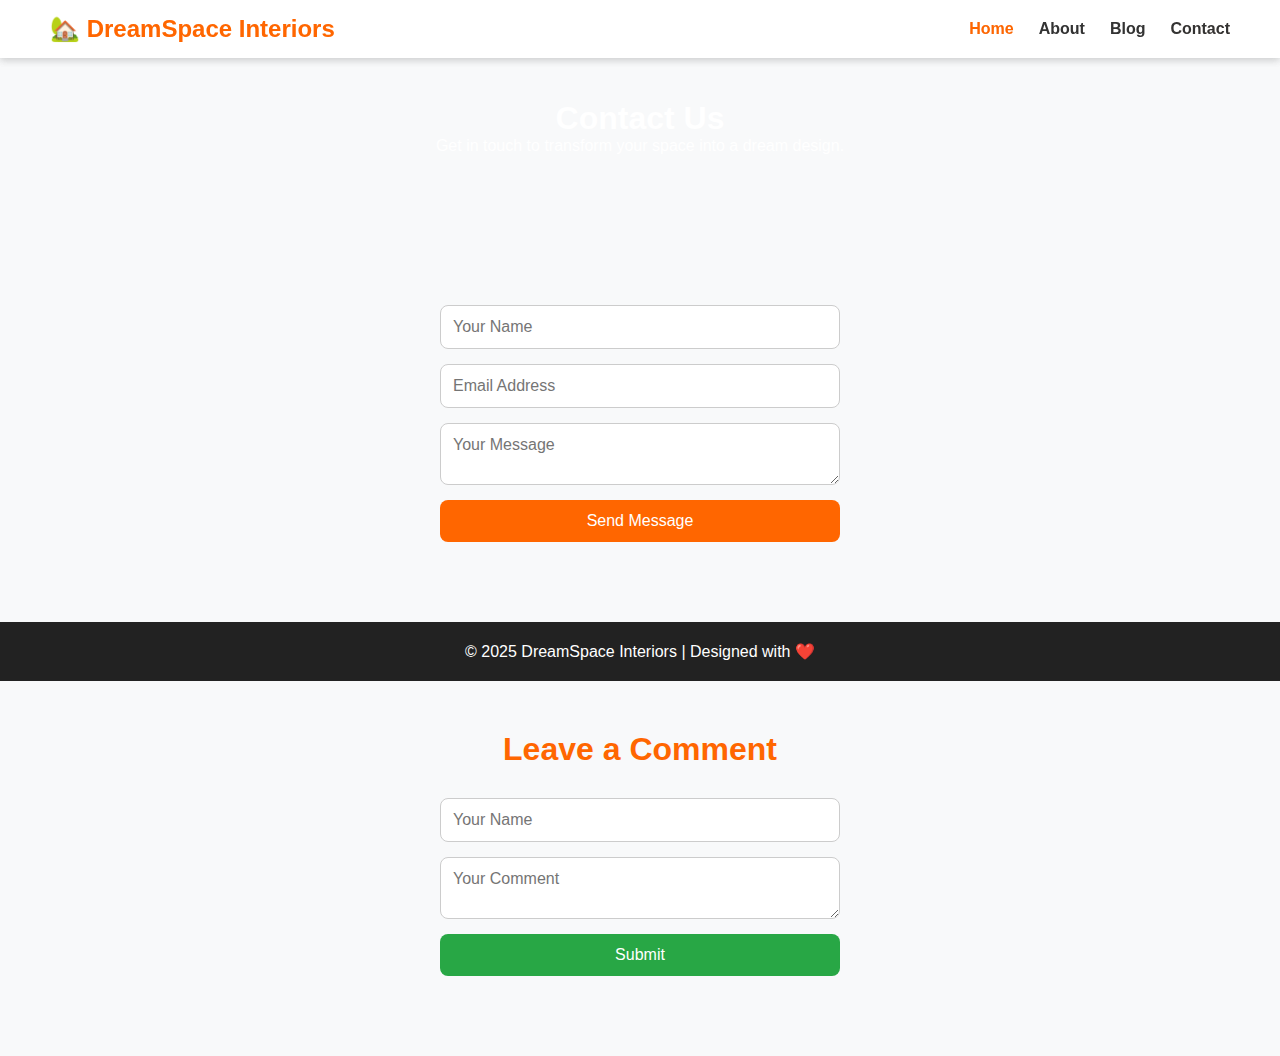
<file: contact.html>
<!DOCTYPE html>
<html lang="en">
<head>
  <meta charset="UTF-8">
  <meta name="viewport" content="width=device-width, initial-scale=1.0">
  <title>Contact - DreamSpace Interiors</title>
  <link rel="stylesheet" href="style.css">
  <script defer src="script.js"></script>
</head>
<body>

<!-- Header -->
<header>
  <div class="logo">🏡 DreamSpace Interiors</div>
  <nav>
    <ul>
      <li><a href="index.html">Home</a></li>
      <li><a href="about.html">About</a></li>
      <li><a href="blog.html">Blog</a></li>
      <li><a href="contact.html" class="active">Contact</a></li>
    </ul>
  </nav>
</header>

<!-- Contact Hero Section -->
<section class="contact-hero">
  <h1>Contact Us</h1>
  <p>Get in touch to transform your space into a dream design.</p>
</section>

<!-- Contact Form Section -->
<section class="contact-form">
  <form id="contactForm">
    <input type="text" placeholder="Your Name" required>
    <input type="email" placeholder="Email Address" required>
    <textarea placeholder="Your Message" required></textarea>
    <button type="submit">Send Message</button>
  </form>
</section>

<!-- Footer -->
<footer>
  <p>&copy; 2025 DreamSpace Interiors | Designed with ❤️</p>
</footer>

</body>
</html>
<!-- Comments Section -->
<section class="comments">
  <h2>Leave a Comment</h2>
  <form id="commentForm">
    <input type="text" placeholder="Your Name" required>
    <textarea placeholder="Your Comment" required></textarea>
    <button type="submit">Submit</button>
  </form>
  <div id="commentSection"></div>
</section>
<header id="mainHeader">
  <div class="logo">🏡 DreamSpace Interiors</div>
  <nav>
    <ul>
      <li><a href="index.html" class="active">Home</a></li>
      <li><a href="about.html">About</a></li>
      <li><a href="blog.html">Blog</a></li>
      <li><a href="contact.html">Contact</a></li>
    </ul>
  </nav>
</header>
</file>
<file: style.css>
* { margin: 0; padding: 0; box-sizing: border-box; font-family: 'Poppins', sans-serif; }
body { background: #f8f9fa; color: #333; scroll-behavior: smooth; }

header { position: fixed; top: 0; width: 100%; background: white; display: flex; justify-content: space-between; align-items: center; padding: 15px 50px; box-shadow: 0 2px 10px rgba(0,0,0,0.1); z-index: 100; }
.logo { font-weight: 700; font-size: 20px; }
nav ul { display: flex; gap: 20px; list-style: none; }
nav ul li a { text-decoration: none; color: #333; font-weight: 500; transition: color 0.3s; }
nav ul li a:hover, .active { color: #ff6600; }

.hero { height: 100vh; background: url('https://source.unsplash.com/1600x900/?interior,design') center/cover no-repeat; display: flex; flex-direction: column; justify-content: center; align-items: center; color: white; text-align: center; animation: fadeIn 2s ease-in-out; }
.hero h1 { font-size: 3rem; margin-bottom: 15px; text-shadow: 2px 2px 10px rgba(0,0,0,0.5); }
.hero p { font-size: 1.2rem; width: 60%; }
.btn { background: #ff6600; color: white; border: none; padding: 10px 25px; font-size: 1rem; margin-top: 20px; border-radius: 5px; cursor: pointer; transition: background 0.3s; }
.btn:hover { background: #ff8533; }

section { padding: 80px 60px; text-align: center; }
.services, .team, .reviews { background: #fff; margin-top: 20px; border-radius: 10px; box-shadow: 0 2px 10px rgba(0,0,0,0.05); }
h2 { font-size: 2rem; margin-bottom: 30px; color: #ff6600; }

.service-container, .team-container, .review-container { display: flex; justify-content: center; flex-wrap: wrap; gap: 30px; }
.card, .member, .review { background: #fefefe; padding: 20px; border-radius: 10px; width: 280px; box-shadow: 0 2px 8px rgba(0,0,0,0.1); transition: transform 0.3s, box-shadow 0.3s; }
.card:hover, .member:hover, .review:hover { transform: translateY(-5px); box-shadow: 0 6px 15px rgba(0,0,0,0.15); }

@keyframes fadeIn { from { opacity: 0; transform: translateY(20px); } to { opacity: 1; transform: translateY(0); } }

footer { background: #222; color: #fff; padding: 20px; text-align: center; margin-top: 30px; }

/* Blog Page Styles */
.blog-hero {
  padding: 100px 50px;
  text-align: center;
  background: url('https://source.unsplash.com/1600x900/?interior,workspace') center/cover no-repeat;
  color: white;
}

.blog-list {
  display: flex;
  flex-wrap: wrap;
  justify-content: center;
  gap: 30px;
  padding: 50px 20px;
}

.blog-card {
  background: #fff;
  border-radius: 10px;
  box-shadow: 0 2px 10px rgba(0,0,0,0.1);
  width: 300px;
  padding: 20px;
  transition: transform 0.3s, box-shadow 0.3s;
}

.blog-card img {
  width: 100%;
  border-radius: 10px;
  margin-bottom: 15px;
}

.blog-card h3 {
  color: #ff6600;
  margin-bottom: 10px;
}

.blog-card p {
  font-size: 0.95rem;
  line-height: 1.5;
  margin-bottom: 10px;
}

.blog-card a {
  text-decoration: none;
  color: #fff;
  background: #ff6600;
  padding: 8px 15px;
  border-radius: 5px;
  transition: background 0.3s;
}

.blog-card a:hover {
  background: #ff8533;
}

.blog-card:hover {
  transform: translateY(-5px);
  box-shadow: 0 6px 15px rgba(0,0,0,0.15);
}


.contact-hero {
  padding: 100px 50px;
  text-align: center;
  background: url('https://source.unsplash.com/1600x900/?interior,office') center/cover no-repeat;
  color: white;
}

.contact-form {
  padding: 50px 20px;
  display: flex;
  justify-content: center;
}

.contact-form form {
  width: 400px;
  display: flex;
  flex-direction: column;
}

.contact-form input,
.contact-form textarea {
  margin-bottom: 15px;
  padding: 12px;
  border-radius: 8px;
  border: 1px solid #ccc;
  font-size: 1rem;
}

.contact-form button {
  padding: 12px;
  background-color: #ff6600;
  color: white;
  font-size: 1rem;
  border: none;
  border-radius: 8px;
  cursor: pointer;
  transition: background 0.3s;
}

.contact-form button:hover {
  background-color: #ff8533;
}
.comments {
  padding: 50px 20px;
  text-align: center;
}

.comments form {
  width: 400px;
  margin: 0 auto 30px auto;
  display: flex;
  flex-direction: column;
}

.comments input,
.comments textarea {
  margin-bottom: 15px;
  padding: 12px;
  border-radius: 8px;
  border: 1px solid #ccc;
  font-size: 1rem;
}

.comments button {
  padding: 12px;
  background-color: #28a745;
  color: white;
  font-size: 1rem;
  border: none;
  border-radius: 8px;
  cursor: pointer;
  transition: background 0.3s;
}

.comments button:hover {
  background-color: #45c767;
}

.comment-card {
  background: #f7f7f7;
  padding: 15px;
  margin: 10px auto;
  border-radius: 8px;
  text-align: left;
  max-width: 400px;
  box-shadow: 0 2px 8px rgba(0,0,0,0.1);
}
.team {
  padding: 80px 20px;
  text-align: center;
  background: #f9f9f9;
}

.team h2 {
  color: #ff6600;
  margin-bottom: 50px;
}

.team-container {
  display: flex;
  justify-content: center;
  flex-wrap: wrap;
  gap: 30px;
}

.team-card {
  background: #fff;
  padding: 20px;
  width: 250px;
  border-radius: 10px;
  box-shadow: 0 2px 10px rgba(0,0,0,0.1);
  transition: transform 0.3s, box-shadow 0.3s;
}

.team-card img {
  width: 150px;
  height: 150px;
  border-radius: 50%;
  margin-bottom: 15px;
}

.team-card h3 {
  color: #ff6600;
  margin-bottom: 5px;
}

.team-card p {
  font-size: 0.95rem;
  margin-bottom: 10px;
}

.team-card .social a {
  margin: 0 5px;
  font-size: 1.2rem;
  text-decoration: none;
  color: #555;
  transition: color 0.3s;
}

.team-card .social a:hover {
  color: #ff6600;
}

.team-card:hover {
  transform: translateY(-5px);
  box-shadow: 0 6px 15px rgba(0,0,0,0.15);
}
.features {
  padding: 80px 50px;
  text-align: center;
  background: #fff3e6;
}

.features h2 {
  color: #ff6600;
  margin-bottom: 50px;
}

.features-container {
  display: flex;
  flex-wrap: wrap;
  justify-content: center;
  gap: 30px;
}

.feature-card {
  background: #fff;
  border-radius: 15px;
  padding: 25px;
  width: 250px;
  box-shadow: 0 2px 10px rgba(0,0,0,0.1);
  transition: transform 0.5s, box-shadow 0.5s;
  opacity: 0;
  transform: translateY(50px);
}

.feature-card h3 {
  margin-bottom: 15px;
  color: #ff6600;
}

.feature-card p {
  font-size: 0.95rem;
  color: #555;
}

/* Hover Animation */
.feature-card:hover {
  transform: translateY(-10px);
  box-shadow: 0 8px 20px rgba(0,0,0,0.15);
}
.reviews {
  padding: 80px 50px;
  background: #f8f9fa;
  text-align: center;
}

.reviews h2 {
  color: #ff6600;
  margin-bottom: 40px;
}

.review-container {
  display: flex;
  flex-wrap: wrap;
  justify-content: center;
  gap: 30px;
}

.review-card {
  background: white;
  border-radius: 15px;
  padding: 25px;
  width: 280px;
  box-shadow: 0 2px 10px rgba(0,0,0,0.1);
  transition: transform 0.3s, box-shadow 0.3s;
  position: relative;
}

.review-card:hover {
  transform: translateY(-10px);
  box-shadow: 0 6px 15px rgba(0,0,0,0.15);
}

.review-card img {
  border-radius: 50%;
  width: 80px;
  height: 80px;
  object-fit: cover;
  margin-bottom: 15px;
}

.review-card h3 {
  margin-bottom: 10px;
  color: #333;
}

.review-card p {
  font-size: 0.95rem;
  color: #555;
  margin-bottom: 10px;
}

.review-card span {
  color: #ffcc00;
  font-size: 1.2rem;
}
@keyframes fadeUp {
  from { opacity: 0; transform: translateY(30px); }
  to { opacity: 1; transform: translateY(0); }
}

.review-card {
  animation: fadeUp 1s ease-in-out;
}
/* Header Styles */
header {
  position: fixed;
  top: 0;
  width: 100%;
  background: rgba(255, 255, 255, 0.9);
  display: flex;
  justify-content: space-between;
  align-items: center;
  padding: 15px 50px;
  box-shadow: 0 2px 8px rgba(0, 0, 0, 0.1);
  transition: background 0.4s, box-shadow 0.4s;
  z-index: 1000;
}

header.scrolled {
  background: #ff6600;
  box-shadow: 0 4px 12px rgba(0,0,0,0.3);
}

header.scrolled .logo {
  color: #fff;
}

header.scrolled nav ul li a {
  color: #fff;
}

.logo {
  font-size: 1.5rem;
  font-weight: bold;
  color: #ff6600;
}

nav ul {
  list-style: none;
  display: flex;
  gap: 25px;
}

nav ul li a {
  text-decoration: none;
  color: #333;
  font-weight: 600;
  position: relative;
  transition: color 0.3s;
}

nav ul li a:hover,
nav ul li a.active {
  color: #ff6600;
}

/* Hover Underline Animation */
nav ul li a::after {
  content: '';
  position: absolute;
  width: 0%;
  height: 2px;
  left: 0;
  bottom: -5px;
  background: #ff6600;
  transition: width 0.3s ease-in-out;
}

nav ul li a:hover::after {
  width: 100%;
}
/* Hero Section */
.hero {
  height: 100vh;
  background: url('https://source.unsplash.com/1600x900/?luxury,interior') center/cover no-repeat;
  display: flex;
  align-items: center;
  justify-content: center;
  position: relative;
  text-align: center;
  color: white;
  overflow: hidden;
}

.hero::after {
  content: '';
  position: absolute;
  top: 0;
  left: 0;
  width: 100%;
  height: 100%;
  background: rgba(0,0,0,0.5);
}

.hero-content {
  position: relative;
  z-index: 1;
  max-width: 700px;
  padding: 20px;
  animation: fadeInUp 2s ease-out;
}

.hero-content h1 {
  font-size: 3rem;
  margin-bottom: 20px;
  letter-spacing: 1px;
}

.hero-content p {
  font-size: 1.2rem;
  margin-bottom: 30px;
}

.hero-btn {
  background-color: #ff6600;
  color: white;
  padding: 12px 30px;
  text-decoration: none;
  font-weight: 600;
  border-radius: 30px;
  transition: all 0.3s ease-in-out;
}

.hero-btn:hover {
  background-color: #ff8533;
  transform: scale(1.05);
}

/* Fade-in Animation */
@keyframes fadeInUp {
  0% { opacity: 0; transform: translateY(50px); }
  100% { opacity: 1; transform: translateY(0); }
}
/* Footer Section */
.footer {
  background: #222;
  color: #ddd;
  padding: 60px 50px 20px;
  text-align: center;
}

.footer-container {
  display: flex;
  flex-wrap: wrap;
  justify-content: space-around;
  align-items: flex-start;
  gap: 40px;
  margin-bottom: 30px;
}

.footer-about,
.footer-links,
.footer-social {
  flex: 1;
  min-width: 220px;
}

.footer h3,
.footer h4 {
  color: #ff6600;
  margin-bottom: 15px;
}

.footer-links ul {
  list-style: none;
  padding: 0;
}

.footer-links li {
  margin: 8px 0;
}

.footer-links a {
  text-decoration: none;
  color: #ddd;
  transition: color 0.3s;
}

.footer-links a:hover {
  color: #ff6600;
}

/* Social Icons */
.social-icons a {
  margin: 0 8px;
  font-size: 1.5rem;
  text-decoration: none;
  color: #ddd;
  transition: transform 0.3s, color 0.3s;
}

.social-icons a:hover {
  color: #ff6600;
  transform: scale(1.3);
}

/* Footer Bottom */
.footer-bottom {
  border-top: 1px solid #444;
  padding-top: 15px;
  font-size: 0.9rem;
  color: #aaa;
}
</file>
